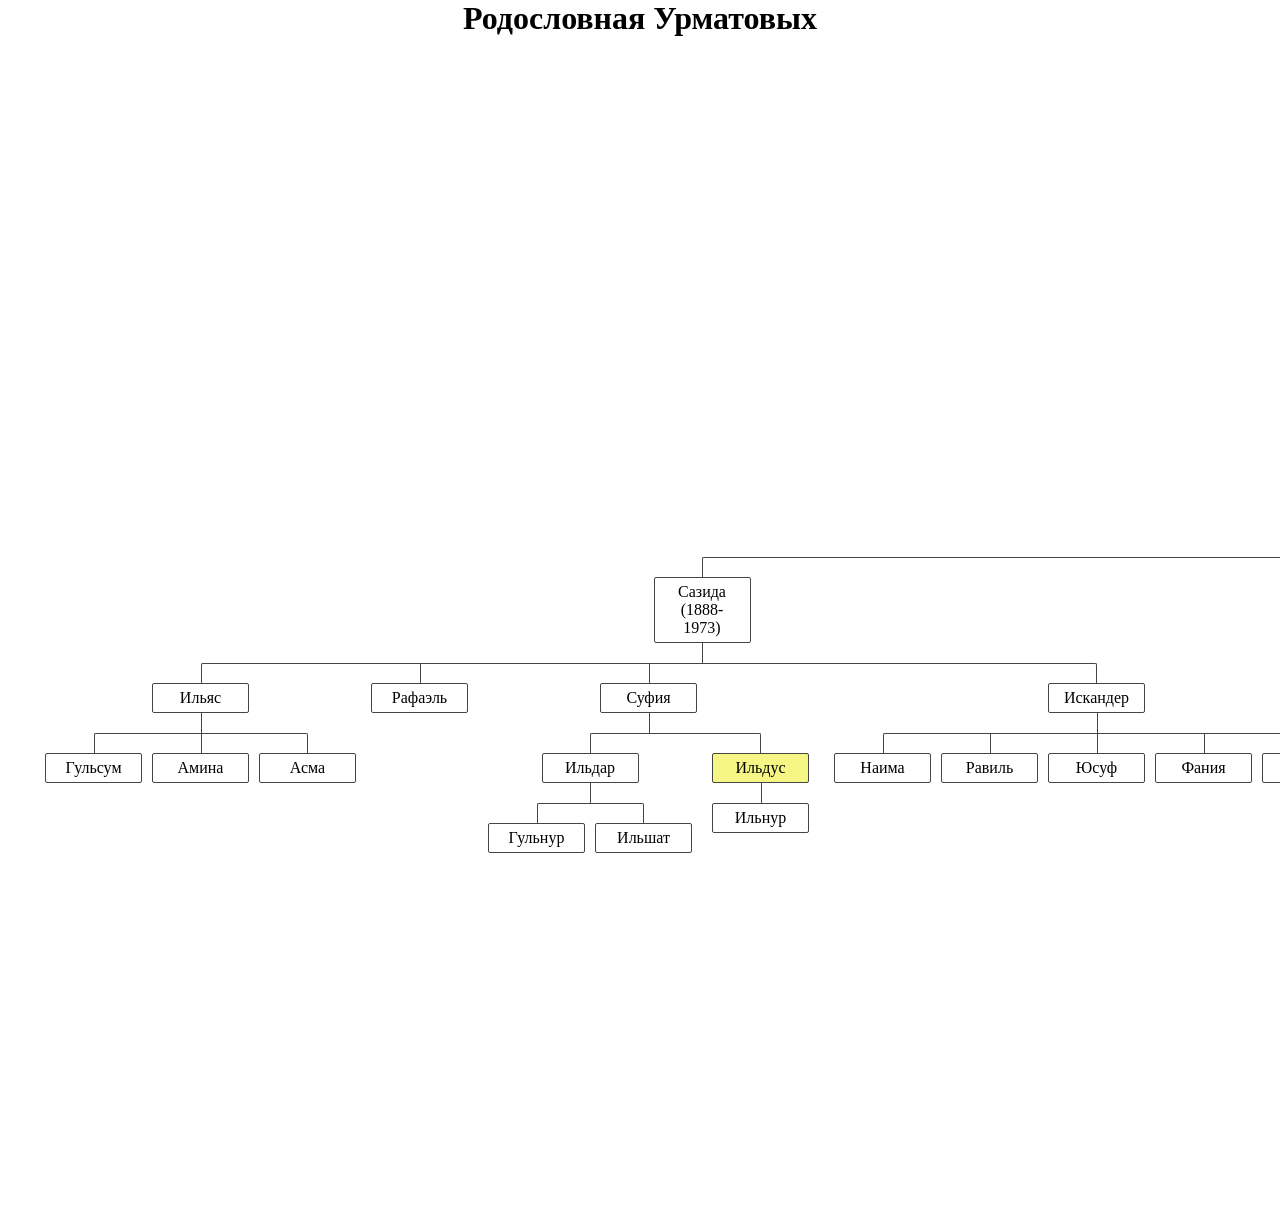
<file: index.html>
<!DOCTYPE html>
<html lang="ru">
<head>
    <meta charset="UTF-8">
    <meta name="viewport" content="width=device-width, initial-scale=1">
    <title>Урматовы</title>
    <link rel="stylesheet" href="/second.css">
  </head>
  <style></style>
<body>
  <h1>Родословная Урматовых</h1>
    <div class="tree">  <!--начало древа-->
        <ul>
          <li>
            <a>Урмат</a>
            <ul>
              <li>
                <a>Гали</a>
                <ul>
                    <li>
                <a>Гумар</a>
                <ul> <li> <a>Ислам </a>
                  <ul> <li> <a class=mullah>Габдулла мулла (»40 лет) жена Хадича</a>
                    <ul><li><a class=mullah>Хузягариф (1851-1914) мулла (»40 лет) жена Маизолял (1851-1935)</a>
                <ul>
                  <li>
                    <a>Сазида (1888-1973) </a>
                    <ul> <li><a>Ильяс</a>
                      <ul><li><a>Гульсум</a></li>
                      <li><a>Амина</a></li>
                      <li><a>Асма</a></li>
                      </ul></li>
                      <li><a>Рафаэль</a></li>
                      <li><a>Суфия</a>
                      <ul>
                        <li><a>Ильдар</a>
                        <ul>
                          <li><a>Гульнур</a></li>
                          <li><a>Ильшат</a></li>
                        </ul>
                        </li>
                        <li><a class="teacher">Ильдус</a>
                        <ul>
                          <li><a>Ильнур</a></li>
                        </ul>
                        </li>
                      </ul></li>
                      <li><a>Искандер</a>
                      <ul>
                        <li><a>Наима</a></li>
                        <li><a>Равиль</a></li>
                        <li><a>Юсуф</a></li>
                        <li><a>Фания</a></li>
                        <li><a>Назима</a></li>
                      </ul>
                      </li>
                    </ul>
                  </li>
                  <li>
                    <a class="mullah">Хузягарипов Валимухаммат (1891-1976) мулла(»60 лет) </a>
                    <ul>
                      <li><a>Разия (15.02.1936-01.02.2021)</a>
                      <ul>
                        <li><a>Хадиуллина Альфия (18.08.1959)</a>
                        <ul>
                          <li><a>Фарида (30.12.83)</a></li>
                          <li><a>Марьям (26.01.87)</a></li>
                          <li><a>Наиля (20.04.90)</a></li>
                        </ul>
                        </li>
                        <li><a>Зульфия (01.02.1961)</a>
                        <ul>
                          <li><a>Ильдар (14.09.86)</a></li>
                          <li><a>Лейсан (20.04.90)</a></li>
                        </ul>
                        </li>
                      </ul>
                      </li>
                      <li><a class="teacher">Зиннатова Назия (1930-08.10.2010)</a>
                      <ul>
                        <li><a>Зиннатов Халил (30.03.1959-03.04.1987)</a></li>
                      </ul>
                      </li>
                      <li><a>Валиева Марьям Валиевна (15.12.1917-17.04.1998)</a>
                      <ul>
                        <li><a class="teacher">Ахмат (1950-1991)</a>
                        <ul>
                          <li><a>Дамир</a>
                          <ul>
                            <li><a>Булат</a></li>
                          </ul>
                        </li>
                          <li><a>Римма</a>
                          <ul>
                            <li><a>Аскар</a></li>
                          </ul>
                        </li>
                        </ul>
                        </li>
                        <li><a>Ривхат (20.09.1952)</a>
                        <ul>
                          <li><a>Руслан</a></li>
                          <li><a>Марат</a></li>
                        </ul>
                        </li>
                        <li><a class="teacher">Нуруллин Риннат Галиевич (20.08.1954)</a>
                        <ul>
                          <li><a class="teacher">Нуруллин Раис Риннатович (24.05.1982)</a>
                          <ul>
                            <li><a>Язиля (17.10.2008)</a></li>
                            <li><a>Джамиля (07.12.2010)</a></li>
                          </ul>
                          </li>
                          <li><a class="teacher">Нуруллин Рафис Риннатович (24.05.1982)</a>
                          <ul>
                            <li><a>Амир (13.07.2007)</a></li>
                            <li><a>Камил (07.03.2009)</a></li>
                            <li><a>Эльза (23.01.2013)</a></li>
                            <li><a>Азалия (16.01.2019)</a></li>
                          </ul>
                          </li>
                          <li><a>Нуруллина Эльвина Риннатовна (14.01.1990)</a>
                          <ul>
                            <li><a>Амелия (25.05.2018) </a></li>
                          </ul></li>
                        </ul>
                        </li>
                        <li><a>Асхат (17.11.1958)</a>
                        <ul>
                          <li><a>Ирина</a></li>
                          <li><a>Татьяна</a></li>
                        </ul>
                        </li>
                      </ul>
                      </li>
                      <li><a>Гарипов Ибрагим Валиевич (1923)</a></li>
                      <li><a>Марзия (15.08.1937-30.10.2020)</a>
                      <ul>
                        <li><a>Гульсина</a>
                        <ul>
                          <li><a>Шамсевалиев Айдар Фаритович (11.06.1983)</a>
                          <ul>
                            <li><a>Димитриев Давид Айдарович (31.01.2007)</a></li>
                            <li><a> Димитриева Ульяна Айдаровна (16.06.2010)</a></li>
                            <li><a>Димитриев Мирон Айдарович (31.08.2015)</a></li>
                          </ul>
                          </li>
                          <li> <a>Тагирова Алсу Фаритовна (24.10.1987)</a>
                          <ul>
                            <li><a>Гисматуллин Тимур Русланович (06.01.2011)</a></li>
                            <li><a>Тагирова Милана Динаровна (08.02.2015)</a></li>
                          </ul>
                          </li>
                        </ul>
                        </li>
                        <li><a>Шамиль</a>
                        <ul>
                          <li><a>Альвина</a></li>
                          <li><a>Данил</a></li>
                        </ul>
                        </li>
                        <li><a>Инсаф</a>
                        <ul>
                          <li><a>Адиля</a></li>
                        </ul>
                        </li>
                      </ul>
                      </li>
                      <li>
                        <a class="teacher">Урматов Махмут Валиевич (20.09.1926-02.12.1993) </a>
                          <ul>
                        <li><a class="teacher">Мухарлямова Танзиля Махмутовна (31.05.1953)</a></li>
                        <li><a class="teacher">Урматова Насима Махмутовна (26.09.1955)</a>
                        <ul>
                          <li><a>Урматов Альберт Зуфарович (09.01.1986)</a>
                          <ul>
                            <li><a>Урматова Алина Альбертовна (24.01.2021)</a></li>
                          </ul>
                          </li>
                        </ul>
                        </li>
                        <li><a class="teacher">Урматова Салима Махмутовна (20.031958-18.06.1995)</a>
                        <ul>
                          <li><a>Урматов Денис Маратович (23.06.1983)</a>
                          <ul>
                            <li><a>Урматова Ралина Денисовна (22.09.2011)</a></li>
                            <li><a>Урматов Ранель Денисович  (02.06.2014)</a></li>
                          </ul>
                          </li>
                        </ul>
                        </li>
                        <li><a class="teacher" href='/пользователи/Урматов Камил М.html' target="_blank" rel="noopener noreferrer">Урматов Камил Махмутович (04.06.1965)</a>
                        <ul>
                          <li><a>Урматов Руслан Камилович (14.04.1991)</a>
                          <ul>
                            <li><a>Урматова Милана Руслановна (10.10.2023)</a></li>
                          </ul>
                          </li>
                          <li><a>Султанова (Урматова) Лилия Камиловна (16.03.1995)</a></li>
                        </ul>
                        </li>
                        <li><a class="teacher">Закирова (Урматова) Ляйсан Махмутовна (01.01.1970)</a>
                        <ul>
                          <li><a class="teacher">Закирова Айгуль Рафиковна (19.10.1992)</a>
                          <ul>
                            <li><a>Богдан</a></li>
                            <li><a>София</a></li>
                          </ul>
                          </li>
                          <li><a class="teacher">Закирова Лилия Рафиковна (25.01.1994) </a></li>
                          <li><a>Закирова Алсу Рафиковна (26.05.2005)</a></li>
                        </ul>
                        </li>
                      </ul>
                      </li>
                    </ul>
                  </li>
                </ul>
            </li>
        </ul>
              </li>
            </li>
          </li>
        </li>
      </ul>
        </ul>
               </ul>
            </ul>
          </li>
        </ul>
    </div> <!-- закрытие древа -->

  </body>
</html>
</file>
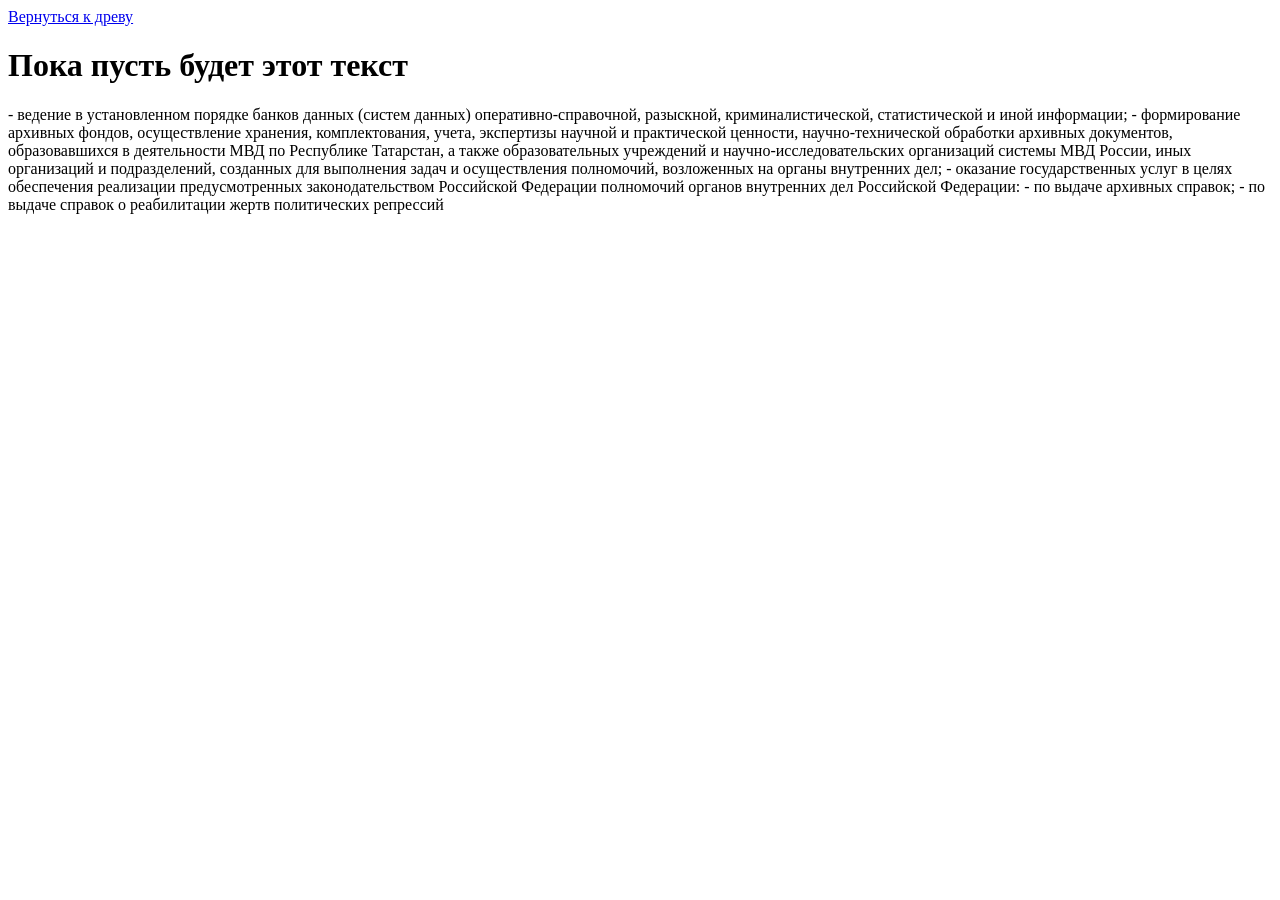
<file: Урматов Камил М.html>
<!DOCTYPE html>
<html lang="ru">
<head>
    <meta charset="UTF-8">
    <meta name="viewport" content="width=device-width, initial-scale=1.0">
    <title>Урматов Камил Махмутович</title>
</head>
<body>
    <a href="/index.html" target="_self">Вернуться к древу</a>
    <div>
       <h1> Пока пусть будет этот текст</h1>
- ведение в установленном порядке банков данных (систем данных) оперативно-справочной, разыскной, криминалистической, статистической и иной информации;
- формирование архивных фондов, осуществление хранения, комплектования, учета, экспертизы научной и практической ценности, научно-технической обработки архивных документов, образовавшихся в деятельности МВД по Республике Татарстан, а также образовательных учреждений и научно-исследовательских организаций системы МВД России, иных организаций и подразделений, созданных для выполнения задач и осуществления полномочий, возложенных на органы внутренних дел;
-  оказание государственных услуг в целях обеспечения реализации предусмотренных законодательством Российской Федерации полномочий органов внутренних дел Российской Федерации:
- по выдаче архивных справок;
- по выдаче справок о реабилитации жертв политических репрессий
    </div>
</body>
</html>
</file>
<file: second.css>
* {
    margin: 0;
    padding: 0;
    text-wrap:balance;
      }
      h1 {
        display: flex;
        justify-content: center;
        align-items: center;
      }
  
  .tree {
    position: relative;
    overflow-x: auto;
    overflow-y: hidden;
    min-width: max-content;
    padding: 20px 0;
      }
  
  .tree ul {
    position: relative;
    padding: 20px 0;
    transition: all 0.5s;
  }
  
  .tree li {
    list-style-type: none;
    float: left;
    position: relative;
    padding: 20px 5px 0 5px;
    text-align: center;
    transition: all 0.5s;
   
  }
  
  .tree li::before,
  .tree li::after {
    content: '';
    position: absolute;
    top: 0;
    right: 50%;
    width: 50%;
    height: 20px;
    border-top: 1px solid #464444;
  }
  
  .tree li::after {
    right: auto;
    left: 50%;
    border-left: 1px solid #464444;
  }
  
  .tree li:only-child::after,
  .tree li:only-child::before {
    display: none;
  }
  
  .tree li:only-child {
    padding-top: 0;
  }
  
  .tree li:first-child::before,
  .tree li:last-child::after {
    border: 0 none;
  }
  
  .tree li:last-child::before {
    border-right: 1px solid #464444;
    border-radius: 0 2px 0 0;
  }
  
  .tree li:first-child::after {
    border-radius: 2px 0 0 0;
  }
  
  .tree ul ul::before {
    content: '';
    position: absolute;
    top: 0;
    left: 50%;
    width: 0;
    height: 20px;
    border-left: 1px solid #464444;
  }
  
  .tree li a {
    display: inline-block;
    width: 75px;
    padding: 5px 10px;
    border: 1px solid #464444;
    border-radius: 2px;
    /*text-decoration: none;*/
    color: #000000;
    font-size: 16px;
    transition: all 0.5s;
    hyphens: auto;
      }
      .tree li a:hover {
        transform: scale(1.5);
      }
  .tree li a:hover,
  .tree li a:hover+ul li a {
    border: 1px solid cornflowerblue;
    background: lightskyblue;
    color: #000;
  }
  
  .tree li a:hover+ul li::after,
  .tree li a:hover+ul li::before,
  .tree li a:hover+ul::before,
  .tree li a:hover+ul ul::before {
    border-color: #464444;
    
  }
  
  img {
    display: block;
    width: 50px;
    height: 50px;
    border-radius: 50px;
    opacity: 0.4;
  }

  .mullah {
    background-color: rgb(108, 178, 108);
  }

  .teacher{
    background-color: rgb(246, 246, 133);
  }
</file>
